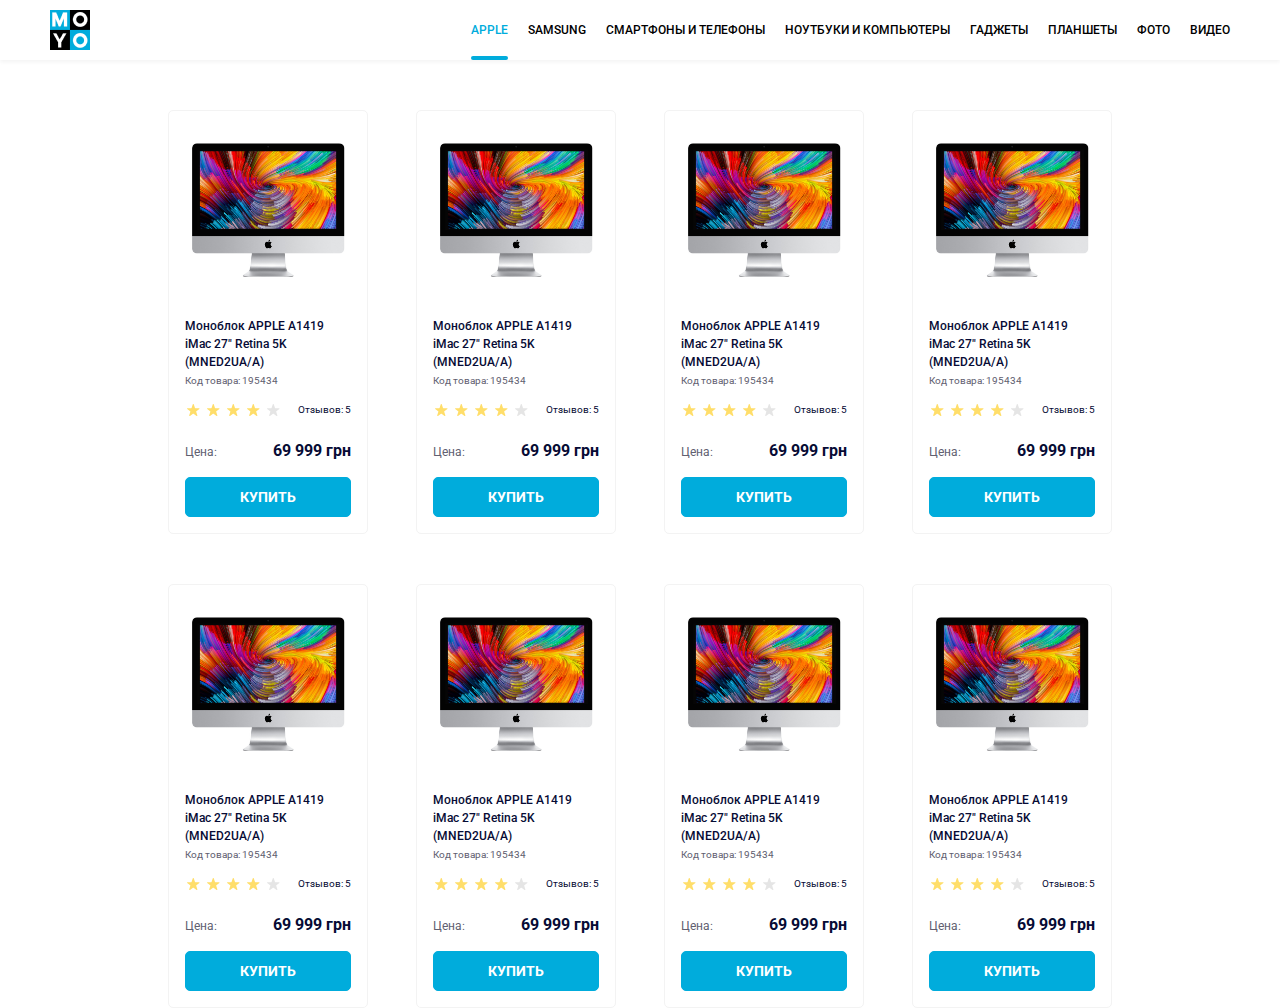
<file: index.html>
<!doctype html><html lang="en"><head><meta charset="UTF-8"><meta name="viewport" content="width=device-width, initial-scale=1.0"><title>Catalog</title><link rel="stylesheet" href="main.34f56e81.css"><link rel="preconnect" href="https://fonts.gstatic.com"><link href="https://fonts.googleapis.com/css2?family=Roboto:wght@400;500;700&display=swap" rel="stylesheet"></head><body> <header class="header"> <div class="header__logo"> <a href="index.html"> <img src="logo.6c938e44.png" alt="logo"> </a> </div> <nav class="nav"> <ul class="nav__ul"> <li class="nav__li"> <a href="#apple" class="nav__link is-active">Apple </a> </li> <li class="nav__li"> <a href="#samsung" class="nav__link">Samsung </a> </li> <li class="nav__li"> <a href="#phones" class="nav__link">Смартфоны и телефоны </a> </li> <li class="nav__li"> <a href="#computers" class="nav__link for-test" data-qa="nav-hover"> Ноутбуки и компьютеры </a> </li> <li class="nav__li"> <a href="#gadgets" class="nav__link">Гаджеты </a> </li> <li class="nav__li"> <a href="#tablets" class="nav__link">Планшеты </a> </li> <li class="nav__li"> <a href="#photo" class="nav__link">ФОТО </a> </li> <li class="nav__li"> <a href="#video" class="nav__link">ВИДЕО </a> </li> </ul> </nav> </header> <main class="main"> <div class="main__container"> <div class="card" data-qa="card"> <img src="imac.2690641a.jpeg" alt="logo-imac" class="card__imac-logo"> <h2 class="card__title"> Моноблок APPLE A1419 iMac 27" Retina 5K (MNED2UA/A) </h2> <div class="card__product-code"> Код товара: 195434 </div> <div class="card__review"> <div class="stars stars--4"> <span class="stars__star"></span> <span class="stars__star"></span> <span class="stars__star"></span> <span class="stars__star"></span> <span class="stars__star"></span> </div> <div class="card__review-feedback"> Отзывов: 5 </div> </div> <div class="card__price"> <div class="card__price-cost">Цена:</div> <div class="card__price-value">69 999 грн</div> </div> <div class="card__button"> <a href="#" class="card__button-link" data-qa="card-hover"> Купить </a> </div> </div> <div class="card"> <img src="imac.2690641a.jpeg" alt="logo-imac" class="card__imac-logo"> <h2 class="card__title"> Моноблок APPLE A1419 iMac 27" Retina 5K (MNED2UA/A) </h2> <div class="card__product-code"> Код товара: 195434 </div> <div class="card__review"> <div class="stars stars--4"> <span class="stars__star"></span> <span class="stars__star"></span> <span class="stars__star"></span> <span class="stars__star"></span> <span class="stars__star"></span> </div> <div class="card__review-feedback"> Отзывов: 5 </div> </div> <div class="card__price"> <div class="card__price-cost">Цена:</div> <div class="card__price-value">69 999 грн</div> </div> <div class="card__button"> <a href="#" class="card__button-link" data-qa="hover"> Купить </a> </div> </div> <div class="card"> <img src="imac.2690641a.jpeg" alt="logo-imac" class="card__imac-logo"> <h2 class="card__title"> Моноблок APPLE A1419 iMac 27" Retina 5K (MNED2UA/A) </h2> <div class="card__product-code"> Код товара: 195434 </div> <div class="card__review"> <div class="stars stars--4"> <span class="stars__star"></span> <span class="stars__star"></span> <span class="stars__star"></span> <span class="stars__star"></span> <span class="stars__star"></span> </div> <div class="card__review-feedback"> Отзывов: 5 </div> </div> <div class="card__price"> <div class="card__price-cost">Цена:</div> <div class="card__price-value">69 999 грн</div> </div> <div class="card__button"> <a href="#" class="card__button-link" data-qa="hover"> Купить </a> </div> </div> <div class="card"> <img src="imac.2690641a.jpeg" alt="logo-imac" class="card__imac-logo"> <h2 class="card__title"> Моноблок APPLE A1419 iMac 27" Retina 5K (MNED2UA/A) </h2> <div class="card__product-code"> Код товара: 195434 </div> <div class="card__review"> <div class="stars stars--4"> <span class="stars__star"></span> <span class="stars__star"></span> <span class="stars__star"></span> <span class="stars__star"></span> <span class="stars__star"></span> </div> <div class="card__review-feedback"> Отзывов: 5 </div> </div> <div class="card__price"> <div class="card__price-cost">Цена:</div> <div class="card__price-value">69 999 грн</div> </div> <div class="card__button"> <a href="#" class="card__button-link" data-qa="hover"> Купить </a> </div> </div> <div class="card"> <img src="imac.2690641a.jpeg" alt="logo-imac" class="card__imac-logo"> <h2 class="card__title"> Моноблок APPLE A1419 iMac 27" Retina 5K (MNED2UA/A) </h2> <div class="card__product-code"> Код товара: 195434 </div> <div class="card__review"> <div class="stars stars--4"> <span class="stars__star"></span> <span class="stars__star"></span> <span class="stars__star"></span> <span class="stars__star"></span> <span class="stars__star"></span> </div> <div class="card__review-feedback"> Отзывов: 5 </div> </div> <div class="card__price"> <div class="card__price-cost">Цена:</div> <div class="card__price-value">69 999 грн</div> </div> <div class="card__button"> <a href="#" class="card__button-link" data-qa="hover"> Купить </a> </div> </div> <div class="card"> <img src="imac.2690641a.jpeg" alt="logo-imac" class="card__imac-logo"> <h2 class="card__title"> Моноблок APPLE A1419 iMac 27" Retina 5K (MNED2UA/A) </h2> <div class="card__product-code"> Код товара: 195434 </div> <div class="card__review"> <div class="stars stars--4"> <span class="stars__star"></span> <span class="stars__star"></span> <span class="stars__star"></span> <span class="stars__star"></span> <span class="stars__star"></span> </div> <div class="card__review-feedback"> Отзывов: 5 </div> </div> <div class="card__price"> <div class="card__price-cost">Цена:</div> <div class="card__price-value">69 999 грн</div> </div> <div class="card__button"> <a href="#" class="card__button-link" data-qa="hover"> Купить </a> </div> </div> <div class="card"> <img src="imac.2690641a.jpeg" alt="logo-imac" class="card__imac-logo"> <h2 class="card__title"> Моноблок APPLE A1419 iMac 27" Retina 5K (MNED2UA/A) </h2> <div class="card__product-code"> Код товара: 195434 </div> <div class="card__review"> <div class="stars stars--4"> <span class="stars__star"></span> <span class="stars__star"></span> <span class="stars__star"></span> <span class="stars__star"></span> <span class="stars__star"></span> </div> <div class="card__review-feedback"> Отзывов: 5 </div> </div> <div class="card__price"> <div class="card__price-cost">Цена:</div> <div class="card__price-value">69 999 грн</div> </div> <div class="card__button"> <a href="#" class="card__button-link" data-qa="hover"> Купить </a> </div> </div> <div class="card"> <img src="imac.2690641a.jpeg" alt="logo-imac" class="card__imac-logo"> <h2 class="card__title"> Моноблок APPLE A1419 iMac 27" Retina 5K (MNED2UA/A) </h2> <div class="card__product-code"> Код товара: 195434 </div> <div class="card__review"> <div class="stars stars--4"> <span class="stars__star"></span> <span class="stars__star"></span> <span class="stars__star"></span> <span class="stars__star"></span> <span class="stars__star"></span> </div> <div class="card__review-feedback"> Отзывов: 5 </div> </div> <div class="card__price"> <div class="card__price-cost">Цена:</div> <div class="card__price-value">69 999 грн</div> </div> <div class="card__button"> <a href="#" class="card__button-link" data-qa="hover"> Купить </a> </div> </div> </div> </main> </body></html>
</file>
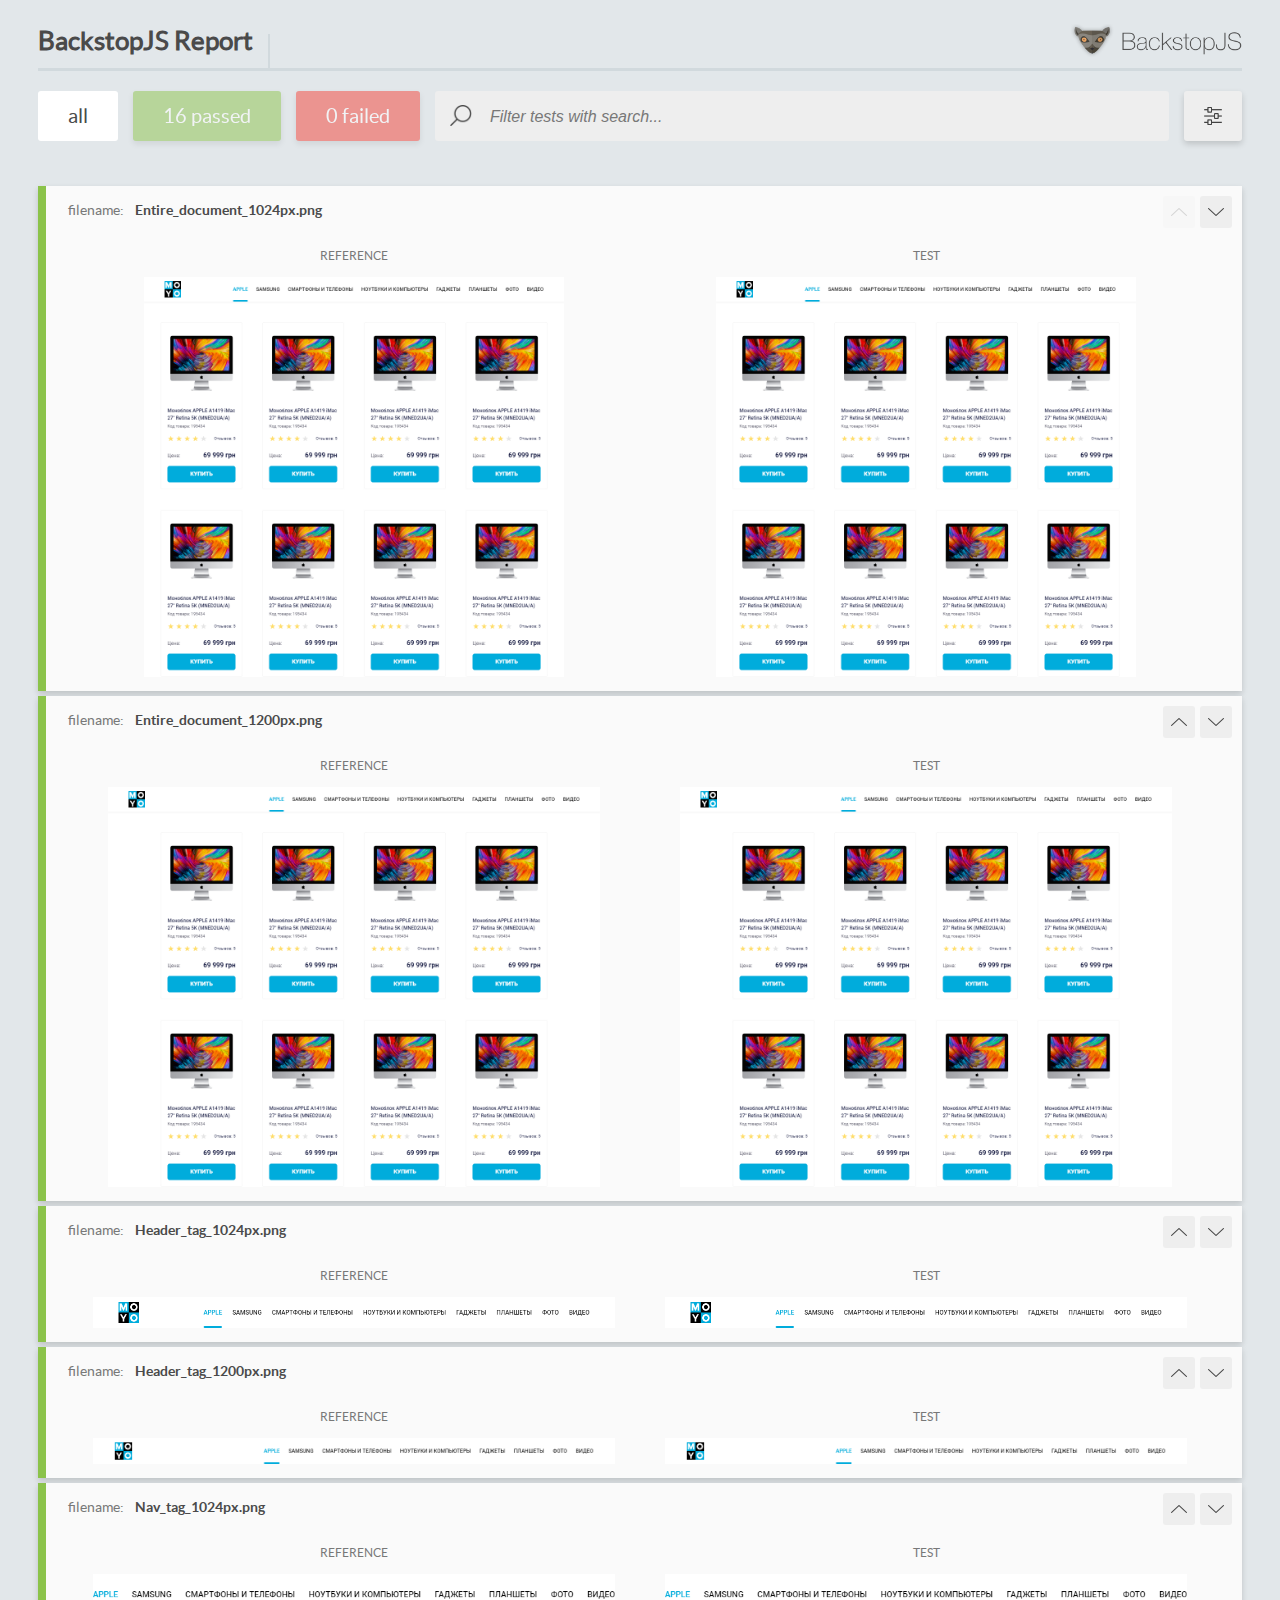
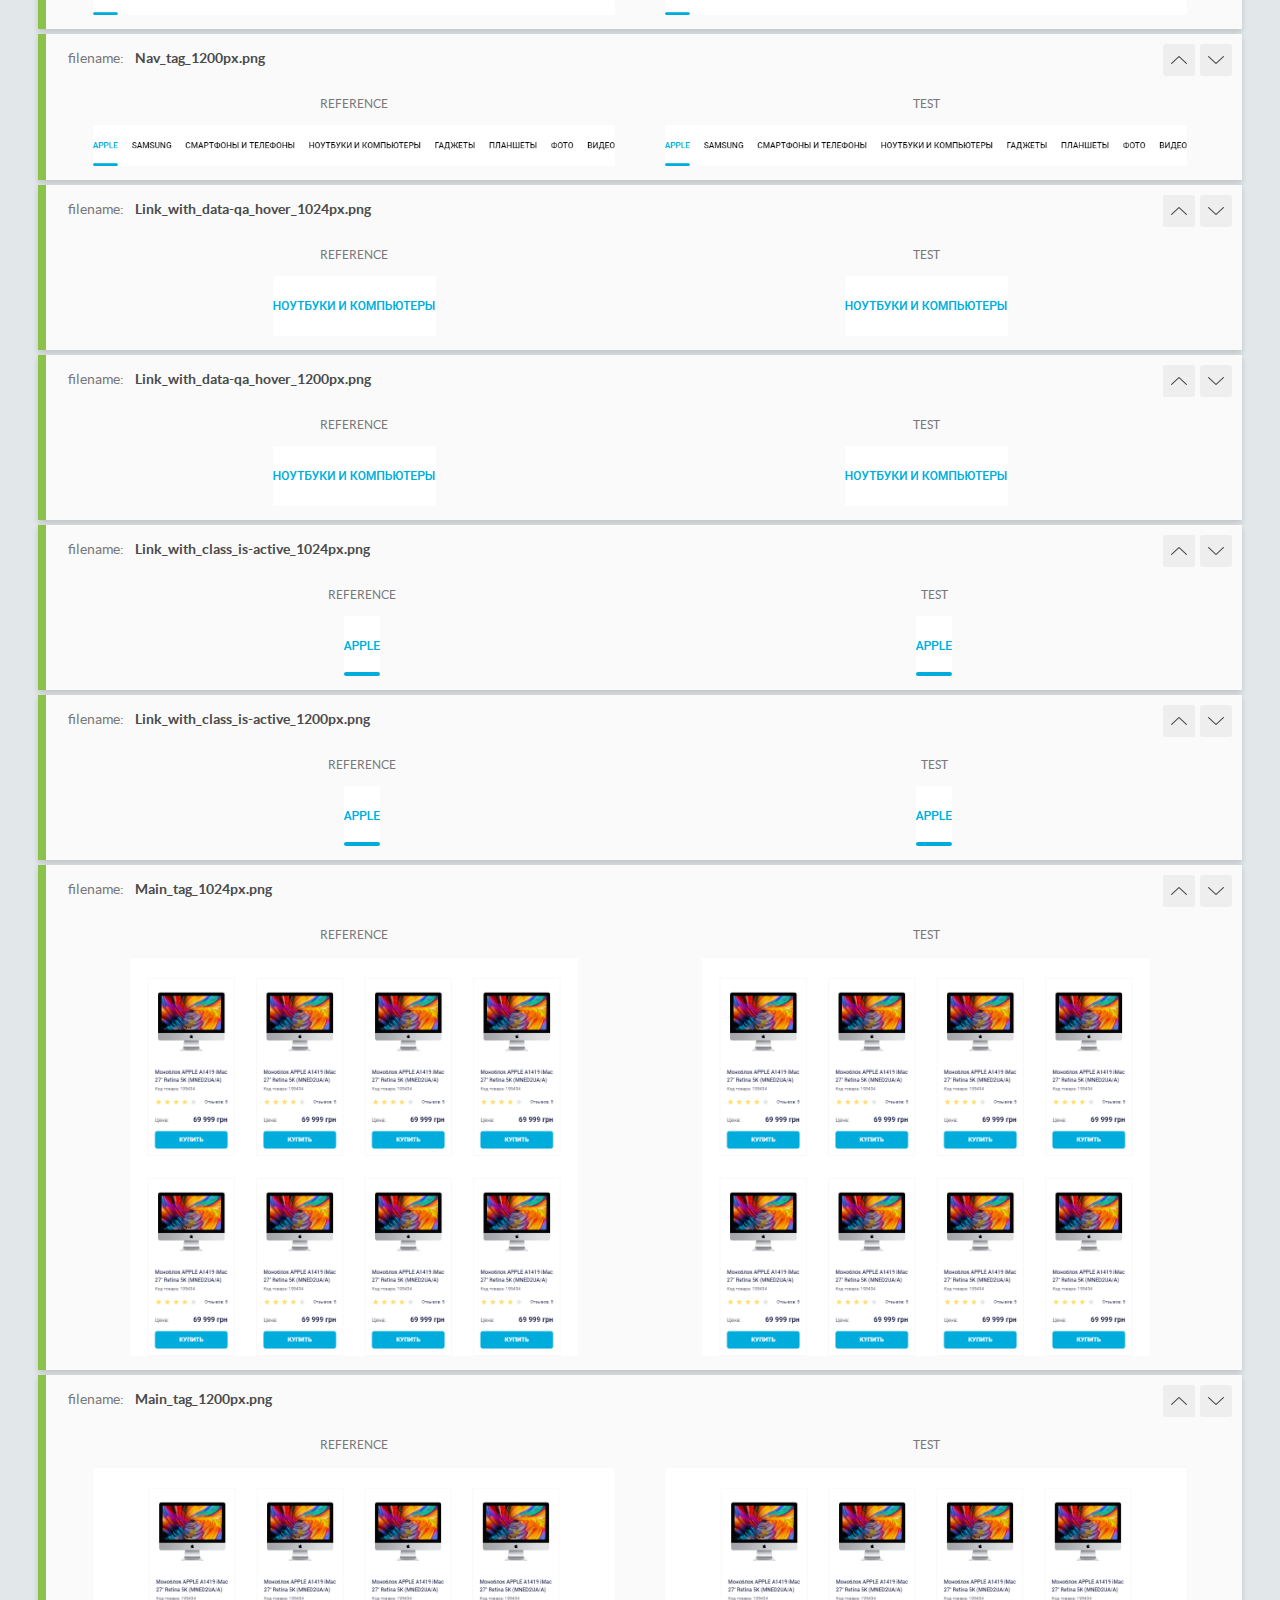
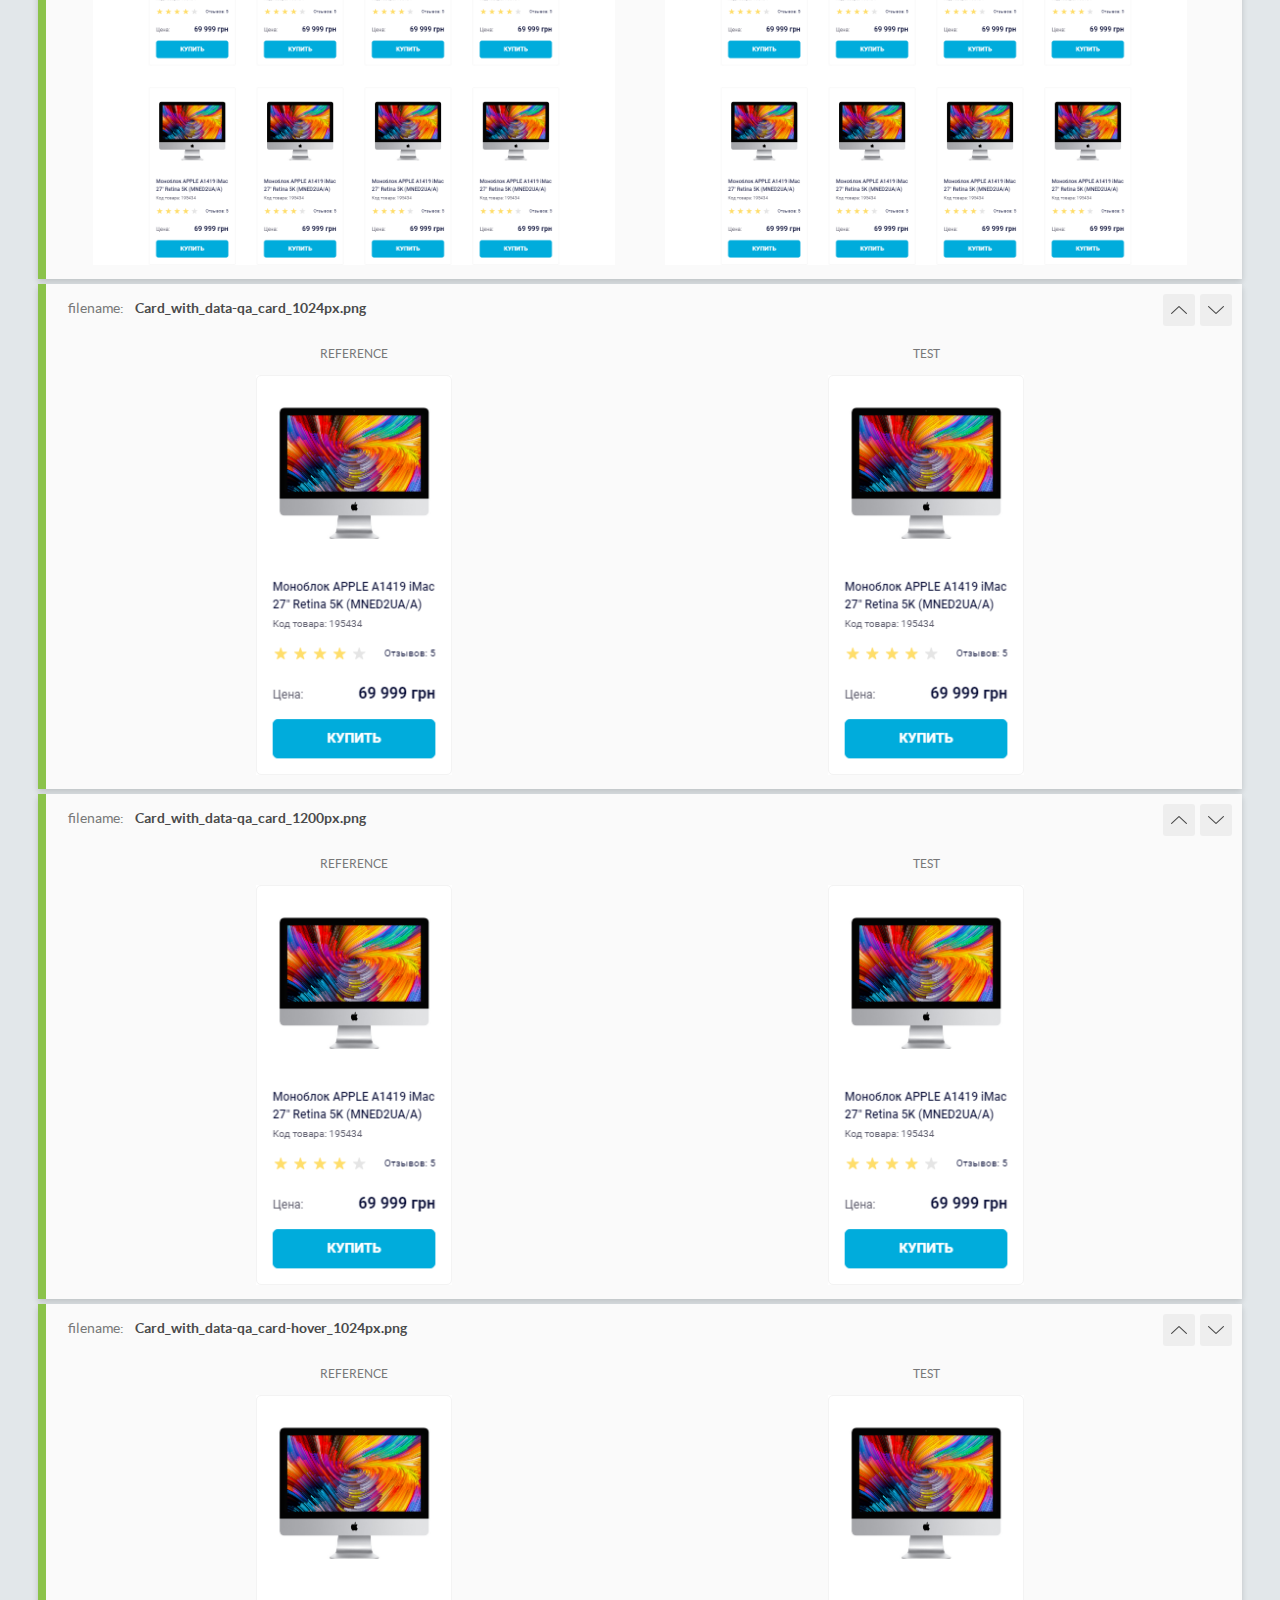
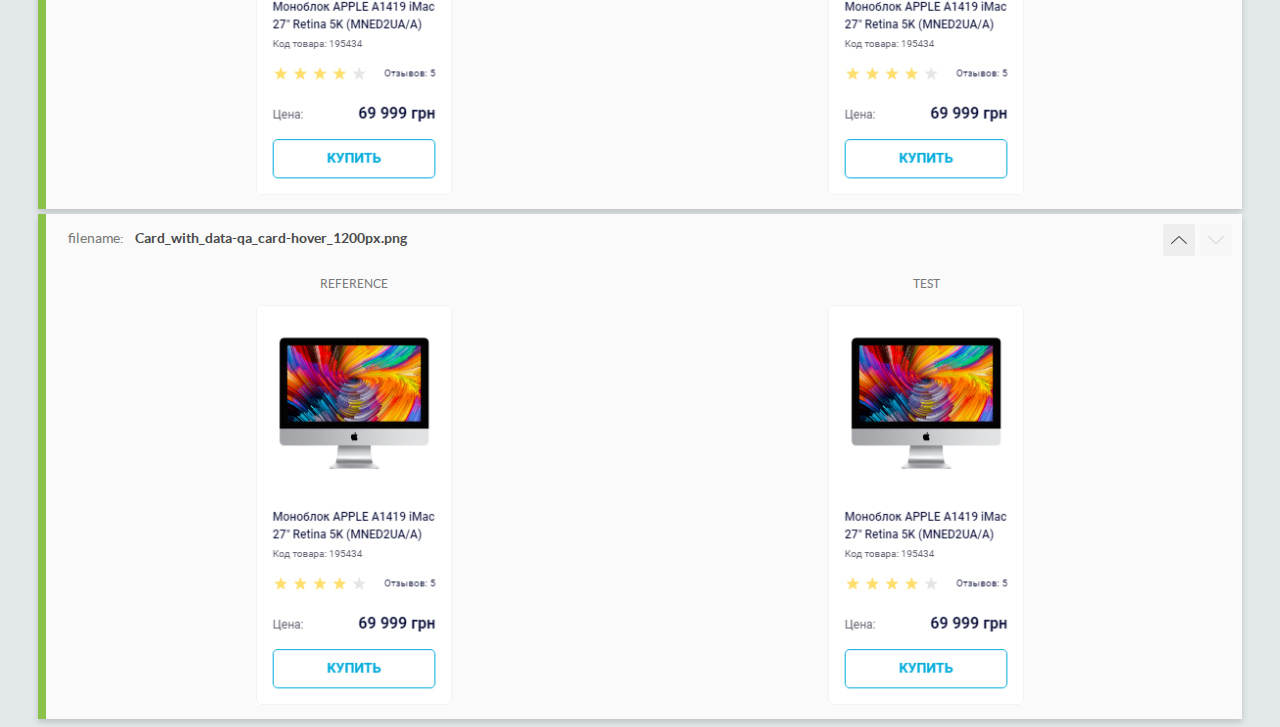
<file: report/html_report/index.html>
<!DOCTYPE html>
<html>
  <head>
    <meta charset="utf-8">
    <title>BackstopJS Report</title>

    <style>
      @font-face {
          font-family: 'latoregular';
          src: url('./assets/fonts/lato-regular-webfont.woff2') format('woff2'),
              url('./assets/fonts/lato-regular-webfont.woff') format('woff');
          font-weight: 400;
          font-style: normal;
      }
      @font-face {
          font-family: 'latobold';
          src: url('./assets/fonts/lato-bold-webfont.woff2') format('woff2'),
              url('./assets/fonts/lato-bold-webfont.woff') format('woff');
          font-weight: 700;
          font-style: normal;
      }

      .ReactModal__Body--open {
          overflow: hidden;
      }
      .ReactModal__Body--open .header {
        display: none;
      }

    </style>
  </head>
  <body style="background-color: #E2E7EA">
    <div id="root">

    </div>
    <script type="text/javascript">
      function report (report) { // eslint-disable-line no-unused-vars
        window.tests = report;
      }
    </script>
    <script type="text/javascript" src="config.js"></script>
    <script type="text/javascript" src="index_bundle.js"></script>
  </body>
</html>
</file>
<file: main.34f56e81.css>
*{box-sizing:border-box}body{margin:0}html{font-family:Roboto,sans-serif;font-weight:400;font-size:11px}.main{display:grid;justify-content:center}.main__container{display:grid;grid-template-columns:repeat(4,200px);grid-template-rows:repeat(2,1fr);align-content:space-between;width:944px}.header,.main__container{justify-content:space-between}.header{display:flex;align-items:center;height:60px;padding:0 50px;margin:0 auto;box-shadow:0 2px 4px 0 rgba(0,0,0,.05)}.header__logo{height:40px;width:40px}.nav__ul{display:flex;padding:0;margin:0;font-size:12px;font-weight:500;font-style:normal;text-transform:uppercase;line-height:14px}.nav__li{list-style:none}.nav__li:not(:last-child){margin-right:20px}.nav__link{position:relative;display:inline-block;text-decoration:none;color:#000;line-height:60px;transition-duration:.8s}.is-active,.nav__link:hover{color:#00acdc}.is-active:after{position:absolute;right:0;bottom:0;left:0;height:4px;content:"";background-color:#00acdc;border-radius:8px}.card{width:200px;border:1px solid #f3f3f3;border-radius:5px;margin-top:50px}.card__imac-logo{display:block;width:168px;height:166px;padding:13px 1px;margin:16px auto 24px;border:3px solid transparent;transition:transform .4s}.card__imac-logo:hover{transform:scale(1.2);border:3px solid #f3f3f3;border-radius:5px}.card__title{width:166px;margin:0 auto 4px;line-height:18px;color:#060b35;font-weight:500;font-size:12px}.card__product-code{margin-left:16px;margin-bottom:16px;font-size:10px;color:#616070}.card__review{display:flex;height:16px;justify-content:space-between;align-items:center;margin:16px 16px 24px}.card__review-feedback{height:14px;line-height:14px;font-size:10px;color:#060b35}.card__price{display:flex;justify-content:space-between;align-items:baseline;height:20px;margin:0 16px}.card__price-cost{line-height:18px;color:#616070;font-size:12px}.card__price-value{font-size:16px;font-weight:700;line-height:18px;color:#060b35}.card__button{display:flex;margin-bottom:16px}.card__button-link{display:flex;height:40px;margin:15px 16px 0;border:1px solid #00acdc;border-radius:5px;justify-content:center;align-items:center;flex-grow:1;line-height:16px;font-weight:700;font-size:14px;background:#00acdc;color:#fff;text-decoration:none;text-transform:uppercase;transition-duration:.8s}.card__button-link:hover{background:#fff;color:#00acdc}.stars{display:flex;height:16px}.stars__star{width:16px;background:url(star.5b4179dc.svg) 50% no-repeat}.stars__star:not(:last-child){margin-right:4px}.stars--1 .stars__star:nth-child(-n+1),.stars--2 .stars__star:nth-child(-n+2),.stars--3 .stars__star:nth-child(-n+3),.stars--4 .stars__star:nth-child(-n+4),.stars--5 .stars__star:nth-child(-n+5){background:no-repeat 50% url(star-active.6aab7e7e.svg)}
/*# sourceMappingURL=main.34f56e81.css.map */
</file>
